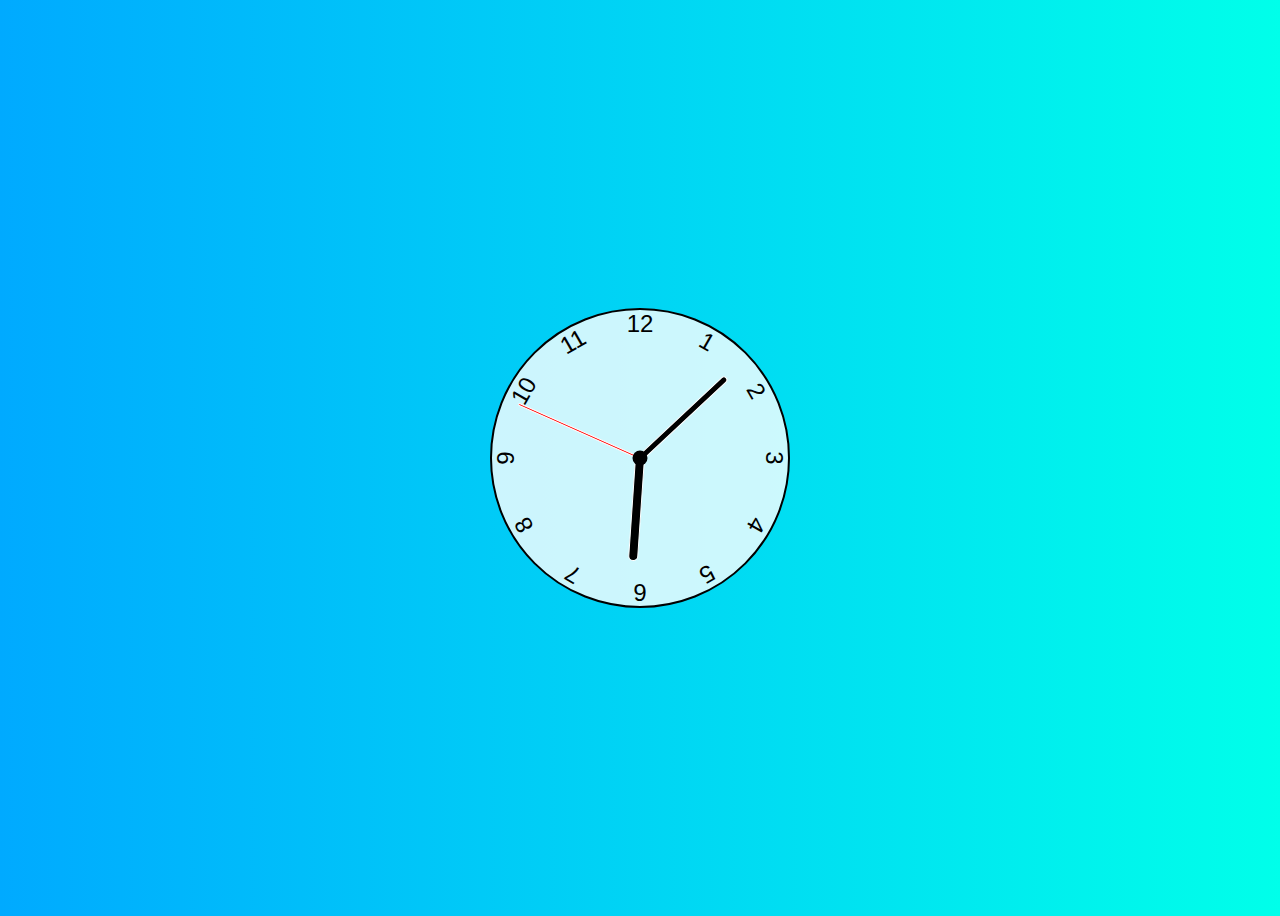
<file: Clock_App/index.html>
<!DOCTYPE html>
<html lang="en">
<head>
  <meta charset="UTF-8">
  <meta name="viewport" content="width=device-width, initial-scale=1.0">
  <meta http-equiv="X-UA-Compatible" content="ie=edge">
  <link href="styles.css" rel="stylesheet">
  <script defer src="script.js"></script>
  <title>Clock</title>
</head>
<body>
  <div class="clock">
    <div class="hand hour" data-hour-hand></div>
    <div class="hand minute" data-minute-hand></div>
    <div class="hand second" data-second-hand></div>
    <div class="number number1">1</div>
    <div class="number number2">2</div>
    <div class="number number3">3</div>
    <div class="number number4">4</div>
    <div class="number number5">5</div>
    <div class="number number6">6</div>
    <div class="number number7">7</div>
    <div class="number number8">8</div>
    <div class="number number9">9</div>
    <div class="number number10">10</div>
    <div class="number number11">11</div>
    <div class="number number12">12</div>
  </div>
</body>
</html>
</file>
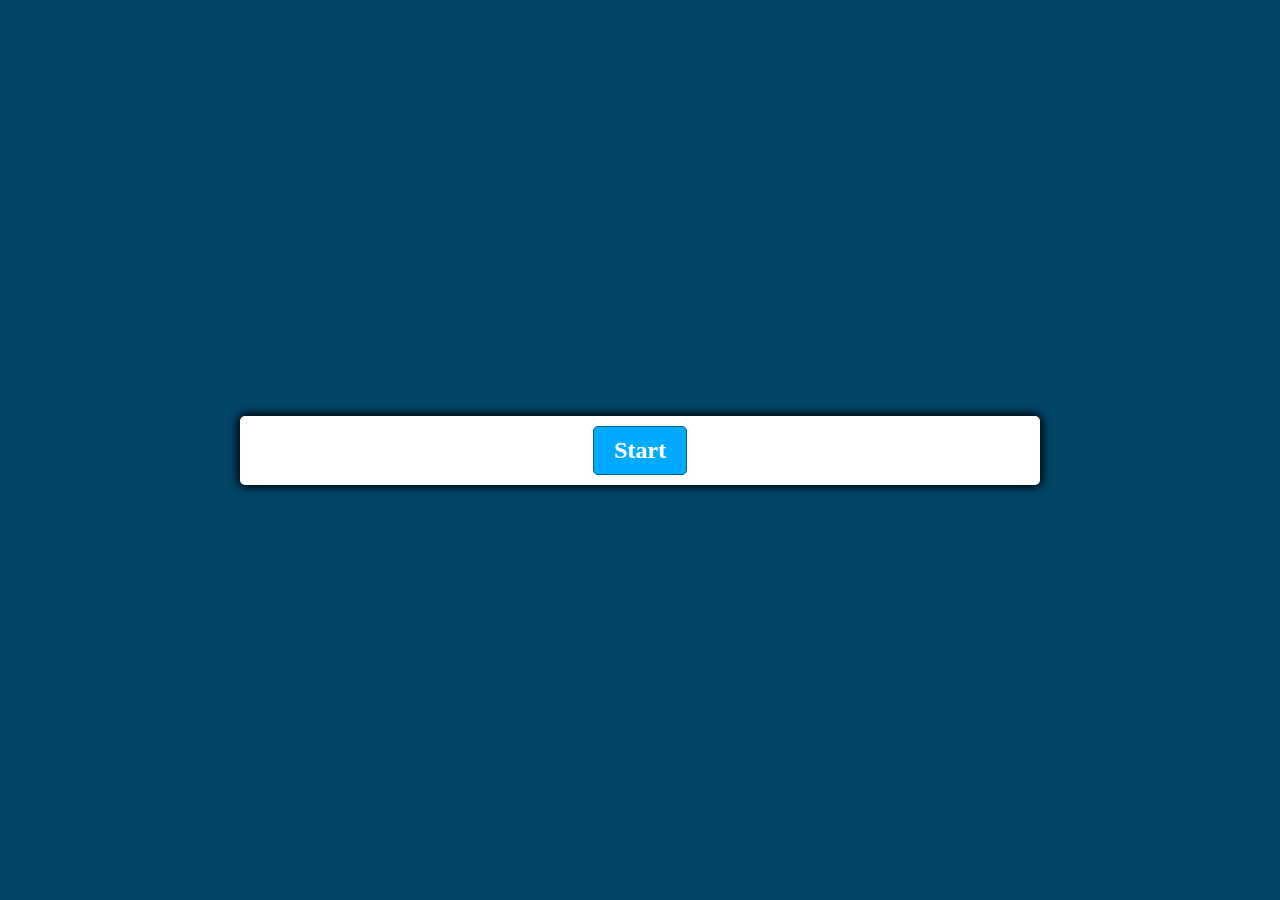
<file: Quiz/index.html>
<!DOCTYPE html>
<html lang="en">
    <head>
        <meta charset="UTF-8">
        <meta name="viewport" content="width=device-width, initial-scale=1.0">
        <meta http-equiv="X-UA-Compatible" content="ie=edge">
        <link href="styles.css" rel="stylesheet">
        <script defer src="script.js"></script>
        <title>Quiz App</title>
      </head>

<body>
    <div class="container">
        <div id="question-container" class="hide">
            <div id="question">Question</div>
            <div id="answer-buttons" class="btn-grid">
                <button class="btn">Answer 1</button>
                <button class="btn">Answer 2</button>
                <button class="btn">Answer 3</button>
                <button class="btn">Answer 4</button>
        </div>
    </div>
        <div class="controls">
            <button id="start-btn" class="btn start-btn">Start</button>
            <button id="next-btn" class="btn next-btn hide">Next</button>
        </div>
    </div>
</body>
</html>
</file>
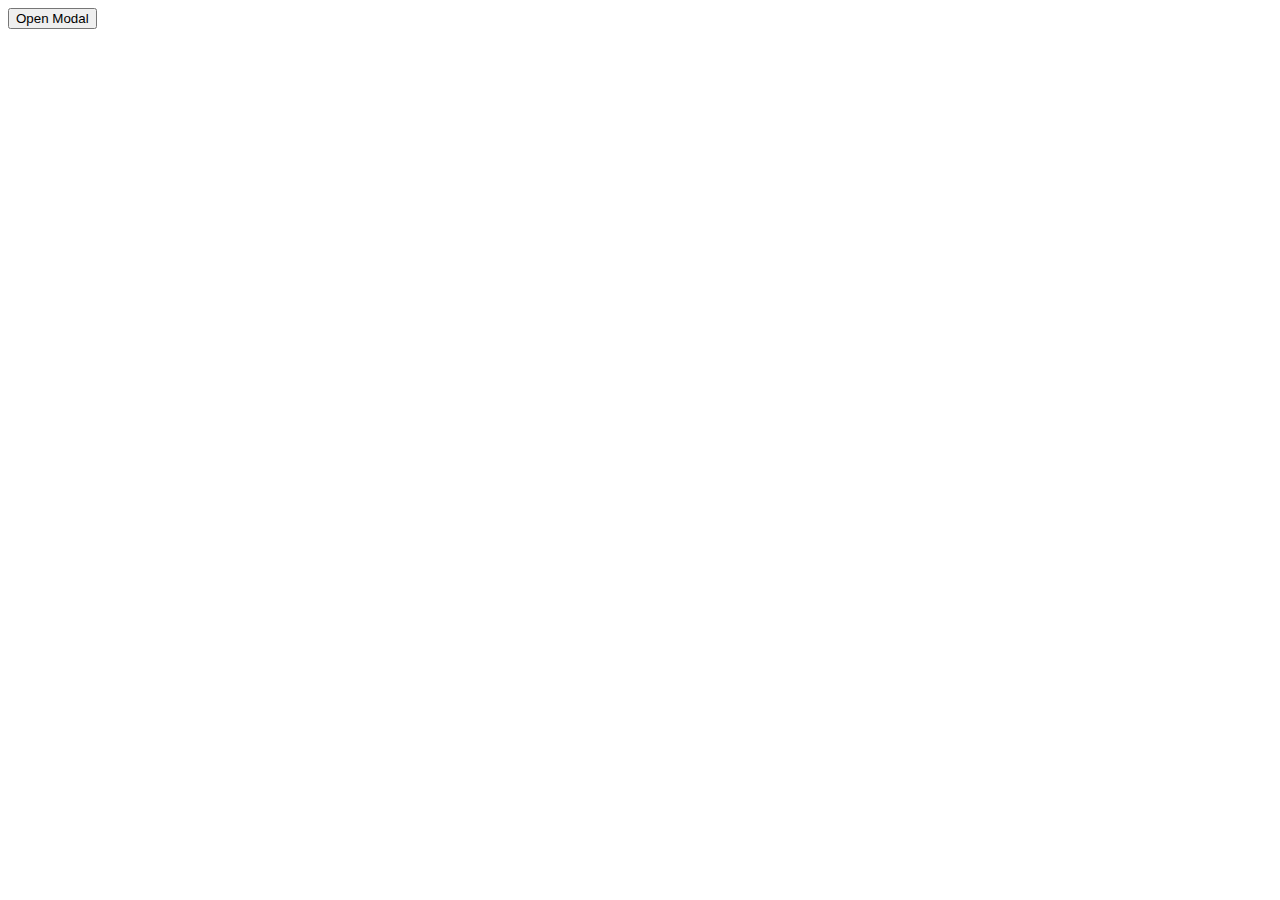
<file: Periodic_Table/Modal/index.html>
<!DOCTYPE html>
<html lang="en">
<head>
  <meta charset="UTF-8">
  <meta name="viewport" content="width=device-width, initial-scale=1.0">
  <meta http-equiv="X-UA-Compatible" content="ie=edge">
  <title>Modal</title>
  <link href="styles.css" rel="stylesheet">
  <script defer src="script.js"></script>
</head>
<body>
  <button data-modal-target="#modal">Open Modal</button>
  <div class="modal" id="modal">
    <div class="modal-header">
      <div class="title">Example Modal</div>
      <button data-close-button class="close-button">&times;</button>
    </div>
    <div class="modal-body">
      Lorem ipsum dolor sit amet consectetur adipisicing elit. Esse quod alias ut illo doloremque eum ipsum obcaecati distinctio debitis reiciendis quae quia soluta totam doloribus quos nesciunt necessitatibus, consectetur quisquam accusamus ex, dolorum, dicta vel? Nostrum voluptatem totam, molestiae rem at ad autem dolor ex aperiam. Amet assumenda eos architecto, dolor placeat deserunt voluptatibus tenetur sint officiis perferendis atque! Voluptatem maxime eius eum dolorem dolor exercitationem quis iusto totam! Repudiandae nobis nesciunt sequi iure! Eligendi, eius libero. Ex, repellat sapiente!
    </div>
  </div>
  <div id="overlay"></div>
</body>
</html>
</file>
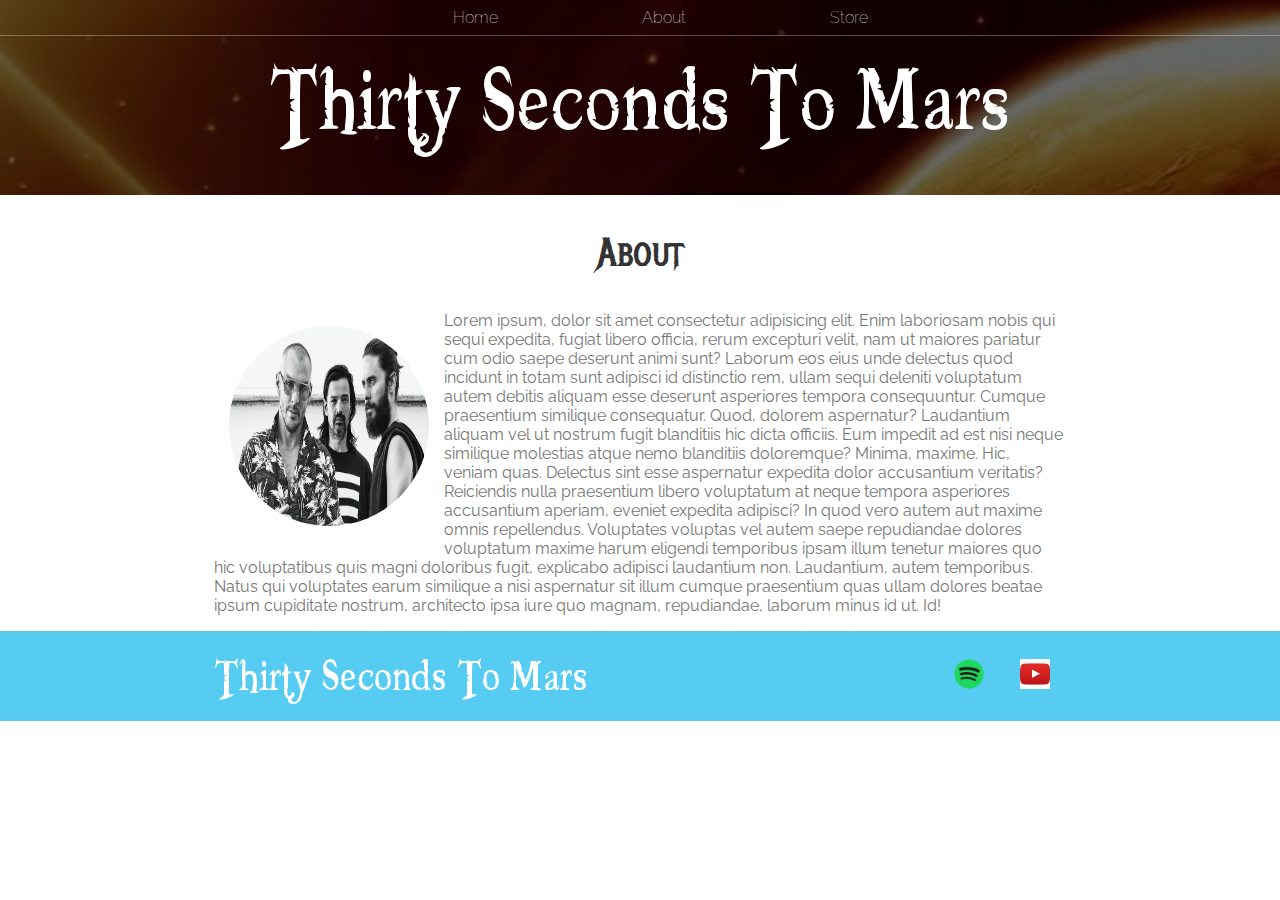
<file: 30 Seconds Mars/about.html>
<!DOCTYPE html>
<html>
    <head>
        <title>30 Seconds to Mars | About</title>
        <meta name="description" content="This is the description">    
        <link rel="stylesheet" href="styles.css">
    </head>
    <body>
        <header class="main-header">
            <nav class="nav main-nav"> 
                <ul>
                    <li><a href="index.html">Home</a></li>
                    <li><a href="about.html">About</a></li>
                    <li><a href="store.html">Store</a></li>
                </ul>
            </nav>
            <h1 class="band-name band-name-large">Thirty Seconds To Mars</h1>
        </header>
        
        <section class="content-section container">
            <h2 class="section-header">About</h2>
            <img class="about-band-image" src="images/band.jpg" alt="Third Seconds to Mars Band picture in black and white">
            <p>Lorem ipsum, dolor sit amet consectetur adipisicing elit. Enim laboriosam nobis qui sequi expedita, fugiat libero officia, rerum excepturi velit, nam ut maiores pariatur cum odio saepe deserunt animi sunt?
            Laborum eos eius unde delectus quod incidunt in totam sunt adipisci id distinctio rem, ullam sequi deleniti voluptatum autem debitis aliquam esse deserunt asperiores tempora consequuntur. Cumque praesentium similique consequatur.
            Quod, dolorem aspernatur? Laudantium aliquam vel ut nostrum fugit blanditiis hic dicta officiis. Eum impedit ad est nisi neque similique molestias atque nemo blanditiis doloremque? Minima, maxime. Hic, veniam quas.
            Delectus sint esse aspernatur expedita dolor accusantium veritatis? Reiciendis nulla praesentium libero voluptatum at neque tempora asperiores accusantium aperiam, eveniet expedita adipisci? In quod vero autem aut maxime omnis repellendus.
            Voluptates voluptas vel autem saepe repudiandae dolores voluptatum maxime harum eligendi temporibus ipsam illum tenetur maiores quo hic voluptatibus quis magni doloribus fugit, explicabo adipisci laudantium non. Laudantium, autem temporibus.
            Natus qui voluptates earum similique a nisi aspernatur sit illum cumque praesentium quas ullam dolores beatae ipsum cupiditate nostrum, architecto ipsa iure quo magnam, repudiandae, laborum minus id ut. Id!</p>
            </section>
            <footer class="main-footer">
                <div class="container main-footer-container">
                    <h3 class="band-name">Thirty Seconds To Mars</h3>
                    <ul class="nav footer-nav">
                        <li>
                            <a href="https://open.spotify.com/artist/0RqtSIYZmd4fiBKVFqyIqD?autoplay=true" target="_blank">
                                <img src="images/Spofify.png" width="50">
                            </a>
                        </li>
                        <li>
                            <a href="https://music.youtube.com/channel/UCK2kzYT3yR6LV_Pji5TDrgA" target="_blank"> 
                                <img src="images/youtube.jpg" width="50">
                            </a>
                        </li>
                    </ul>
                </div>
            </footer>
        </body>
</file>
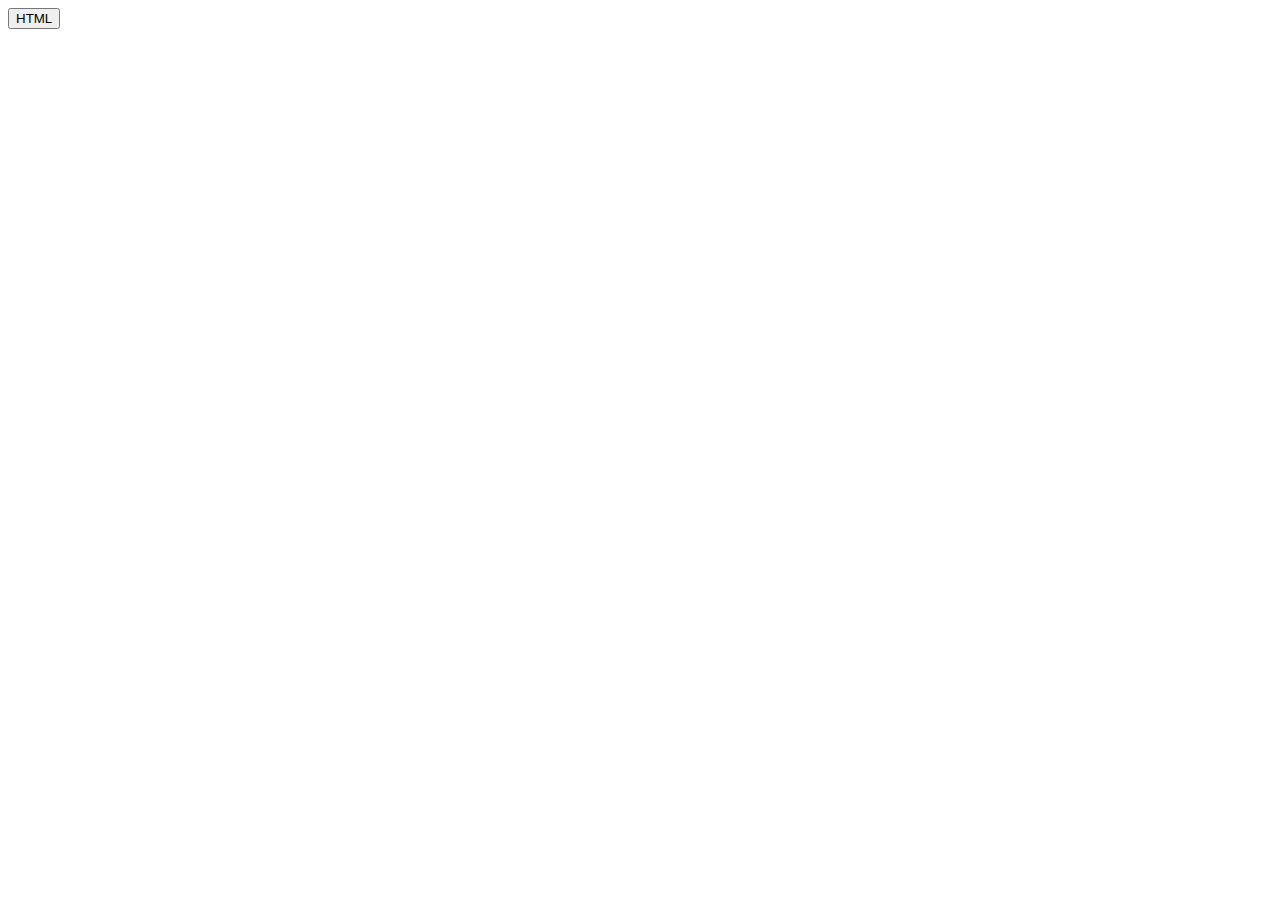
<file: Periodic_Table/Modal/modal.html>
<!DOCTYPE html>
<html lang="en">
<head>
  <meta charset="UTF-8">
  <meta name="viewport" content="width=device-width, initial-scale=1.0">
  <meta http-equiv="X-UA-Compatible" content="ie=edge">
  <title>Modal</title>
  <link href="styles.css" rel="stylesheet">
  <script defer src="script.js"></script>
</head>
<body>
  
    <button data-modal-target="#modal">HTML</button>
        <article class="modal" id="modal">
          <section class="modal-header">
            <h2>HTML</h2>
            <button data-close-button class="close-button" >&times;</button>
          </section>
            <aside class="modal-body">
            </aside>
            <section class="modal-footer">
              <h2>Further information</h2>
                <a href="" target="_blank"> <img src="w3c.png" alt="W3C schools logo"></a>
                <a href="" target="_blank"> <img src="mdn.png" alt="Mozilla Developers Network logo"></a>                   
              <h2>WCAG Success Critera Links</h2>
                <a href="https://www.w3.org/WAI/WCAG21/Understanding/language-of-page.html">SC 3.1.1 Language of Page</a>
            </section>
        </article>
  <div id="overlay"></div>
</body>
</html>
</file>
<file: Clock_App/styles.css>
*, *::after, *::before {
  box-sizing: border-box;
  font-family: Gotham Rounded, sans-serif;
}

body {
  background: linear-gradient(to right, hsl(200, 100%, 50%), hsl(175, 100%, 50%));
  display: flex; 
  justify-content: center;
  align-items: center;
  min-height: 100vh;
  overflow: hidden;

}

.clock {
  width: 300px;
  height: 300px;
  background-color: rgba(255, 255, 255, .8);
  border-radius: 50%;
  border: 2px solid black;
  position: relative;
}
.clock .number {
  --rotation: 0;
  position: absolute;
  width: 100%;
  height: 100%;
  text-align: center;
  transform: rotate(var(--rotation));
  font-size: 1.5em;
}

.clock .number1 { --rotation: 30deg;}
.clock .number2 { --rotation: 60deg;}
.clock .number3 { --rotation: 90deg;}
.clock .number4 { --rotation: 120deg;}
.clock .number5 { --rotation: 150deg;}
.clock .number6 { --rotation: 180deg;}
.clock .number7 { --rotation: 210deg;}
.clock .number8 { --rotation: 240deg;}
.clock .number9 { --rotation: 270deg;}
.clock .number10 { --rotation: 300deg;}
.clock .number11 { --rotation: 330deg;}

.clock .hand {
  --rotation: 0;
  position: absolute;
  bottom: 50%;
  left: 50%;
  background-color: black;
  border: 1px solid white;
  border-top-left-radius: 10px;
  border-top-right-radius: 10px;
  transform-origin: bottom ;
  z-index: 10;
  transform: translateX(-50%) rotate(calc(var(--rotation) * 1deg)); 
}
.clock::after {
  content: '';
  position: absolute;
  background-color: black;
  z-index: 11;
  width: 15px;
  height: 15px;
  top: 50%;
  left: 50%;
  transform: translate(-50%, -50%) ;
  border-radius: 50%;
}

.clock .hand.second{
  width: 3px;
  height: 45%;
  background-color: red;
 
}

.clock .hand.minute{
  width: 7px;
  height: 40%;
  background-color: black;
 
}

.clock .hand.hour{
  width: 10px;
  height: 35%;
  background-color: black;
 
}
</file>
<file: Quiz/styles.css>
*, *::before, *::after{
    box-sizing: border-box;
    font-family: fantasy;
}

:root {
    --hue-neutral: 200;
    --hue-wrong: 0;
    --hue-correct: 145;
}

body {
    --hue: var(--hue-neutral);
    padding: 0;
    margin: 0;
    display: flex;
    width: 100vw;
    height: 100vh;
    justify-content: center;
    align-items: center;
    background-color: hsl(var(--hue), 100%, 20%);
}

body.correct {
    --hue: var(--hue-correct);   
}

body.wrong{
    --hue: var(--hue-wrong);
}

.container {
    width: 800px;
    max-width: 80%;
    background-color: white;
    border-radius: 5px;
    padding: 10px;
    box-shadow: 0 0 10px 2px;
}

.btn-grid {
    display: grid;
    grid-template-columns: repeat(2, auto);
    gap: 10px;
    margin: 20px 0;
}

.btn {
    --hue: var(--hue-neutral);
    border: 1px solid hsl(var(--hue), 100%, 30%);
    background-color: hsl(var(--hue), 100%, 50%);
    border-radius: 5px;
    padding: 5px 10px;
    color: white;
    outline: none;
}

.btn:hover {
    border-color: black;
}

.btn.correct {
    --hue: var(--hue-correct);
    color: black;
}

.btn.wrong{
    --hue: var(--hue-wrong);
}

.start-btn, .next-btn {
    font-size: 1.5rem;
    font-weight: bold;
    padding: 10px 20px;
}

.controls {
    display: flex;
    justify-content: center;
    align-items: center;
}

.hide {
    display: none;
}
</file>
<file: Periodic_Table/Modal/styles.css>
*, *::after, *::before {
    box-sizing: border-box;
  }
  
  .modal {
    position: fixed;
    top: 50%;
    left: 50%;
    transform: translate(-50%, -50%) scale(0);
    transition: 200ms ease-in-out;
    border: 1px solid black;
    border-radius: 10px;
    z-index: 10;
    background-color: white;
    width: 500px;
    max-width: 80%;
  }
  
  .modal.active {
    transform: translate(-50%, -50%) scale(1);
  }
  
  .modal-header {
    padding: 5px 10px;
    display: flex;    
    justify-content: space-between;
    align-items: normal;
    border-bottom: 1px solid black;
  }


  .modal-footer section {
    font-size: .5em;
    padding: 10px 15px;
    display: grid;
    grid-template-columns: 2fr;
    grid-template-rows: auto;
    border-top: 1px dotted black;
    border-bottom: 1px dotted black;
  }

  .modal-footer img {
    margin-top: 5px;
    width: 30px;
    height: 30px;
  }

.modal-footer h2 {
  font-size: 1.5rem;
  margin: 0px;
  padding: 0px;
}

  .modal-header .close-button {
    cursor: pointer;
    border: none;
    outline: none;
    background: none;
    font-size: 1.25rem;
    font-weight: bold;
  }
  
  .modal-body {
    padding: 10px 15px;
  }
  
  #overlay {
    position: fixed;
    opacity: 0;
    transition: 200ms ease-in-out;
    top: 0;
    left: 0;
    right: 0;
    bottom: 0;
    background-color: rgba(0, 0, 0, .5);
    pointer-events: none;
  }
  
  #overlay.active {
    opacity: 1;
    pointer-events: all;
  }
</file>
<file: 30 Seconds Mars/styles.css>
@import url('https://fonts.googleapis.com/css?family=Raleway:300,400');
@import url("https://fonts.googleapis.com/css?family=Metal+Mania");

@font-face {
    font-family: "booter - Zero Zero";
    src: url(Fonts/Booter\ -\ Zero\ Zero.woff) format("woff"),
        url(Fonts/Booter\ -\ Zero\ Zero.woff2) format("woff2");
    font-weight: normal;
    font-style: normal;
    }  

* {
    box-sizing: border-box;
    font-family: Raleway;
    color: #777;
}


html, body {
    margin: 0;
    padding: 0;
}

.nav ul {
    margin: 0;
}

.nav li {
    display: inline;
}

.nav a {
    display: inline-block;
    padding: .5em;
    color: white;
    text-decoration: none;
}

.main-nav {
    text-align: center;
    font-size: 1.1 em;
    font-weight: lighter;
    border-bottom: 1px solid rgba(255, 255, 255, .3);
}

.main-nav li {
    padding: 0 5%;    
}

.nav a:hover {
    background-color: rgba(255, 255, 255, .3)
}

.main-header {
    background-color: rgba(0, 0, 0, .6);
    background-image: url(images/background.jpg);
    background-blend-mode: multiply;
    background-size: cover;
    padding-bottom: 30px;     
}

.band-name{
    text-align: center;
    margin: 0;
    font-size: 4em;
    font-family: "booter - Zero Zero";
    font-weight: normal;
    color: white;
}

.band-name-large {
    font-size: 8em;
}

.content-section {
    margin: 1em;
}

.container {
    max-width: 900px;
    margin: 0 auto;
    padding: 0 1.5em;
}

.section-header {
    font-family: "Metal Mania";
    font-weight: normal;
    color: #333;
    text-align: center;
    font-size: 2.5em;
}

.about-band-image {
    float: left;
    height: 200px;
    width:  200px;
    margin: 15px;
    border-radius: 50%;
}

.main-footer {
    background-color: #56CCF2;
    color: white;
    padding: .25em 0; 
}

.main-footer-container {
    display: flex;
    align-items: center;
}

.main-footer-container ul {
    flex-grow: 1;
    text-align: end;
}

.footer-nav li {
    padding: 0 .5em;
}

.footer-nav img{
    width: 30px;
    height: 30px;
}

.btn {
    text-align: center;
    vertical-align: middle;
    padding: .67em;
    cursor: pointer;
}

.btn-header {
    margin: .5em 15% 2em 15%;
    color: white ;
    border: 2px solid #2d9cdb;
    background-color: rgba(255, 255, 255, .1);
    border-radius: 0;
    font-size: 1.5em;
    font-weight: lighter;
    padding-left: 2em;
    padding-right: 2em;             
}

.btn-header:hover {
background-color: rgba(255, 255, 255, .3    );
}

.btn-play {
    display: block;
    margin: 0 auto;
    color: #2d9cdb;
    font-size: 4em;
    border-radius: 50%;
    padding: 0;
    width: 100px;
    height: 100px;
}

.tour-row {
    border-bottom: 1px solid black;
    padding-bottom: 1em;
    margin-bottom: 1em;
}

.tour-row:last-child {
    border-bottom: none;
}

.tour-item{
    display: inline-block;
    padding: right 0.5em;
}

.tour-date{
    color: #555;
    font-weight: bold;
    width: 17%;

}

.tour-arena{
    width: 40%;
    
}

.tour-city {
    width: 20%;
}

.tour-btn{
    max-width: 19%;
}

.btn-primary {
    color: white;
    background-color: #56ccf2;
    border: none;
    border-radius: .3em;
    font-weight: bold;
}

.btn-primary:hover {
    background-color: #2D9CDB;
}

.shop-item{
    margin: 30px;
}

.shop-item-title {
    display: block;
    width: 100%;
    text-align: center;
    font-weight: bold;
    font-size: 1.5em;
    color: #333;
    margin-bottom: 15px;
}

.shop-item-image{
    height: 250px;

}

.shop-item-details{
    display: flex;
    align-items: center;
    padding: 5px;
}

.shop-item-price{
    flex-grow: 1;
    color: #333;
    
}

.shop-items{
    display: flex;
    flex-wrap: wrap;
    justify-content: space-around;
}

.cart-header{
    font-weight: bold;
    font-size: 1.2em;
    color: #333;
}

.cart-column{
    display: flex;
    align-items: center;
    border-bottom: 2px black;
    margin-right: 1.5em;
    padding-bottom: 10px;
    margin-top: 10px;
}

.cart-row{
    display: flex;
}

.cart-item{
    width: 45%;
}

.cart-price{
    width: 20%;
    font-size: 1.2em;
    color: #555;

}

.cart-qty{
    width: 35%;
}

.cart-item-title{
    color: #555;
    margin-left: .5em;
    font-size: 1.2em;
}

.cart-item-img{
    width: 75px;
    height: auto;
    border-radius: 10px;
}

.btn-danger{
    color: white;
    background-color: #eb5757;
    border: none;
    border-radius: .3em;
    font-weight: bold;
}

.btn-danger:hover{
    background-color: #cc4c4c;
}

.cart-qty-input{
    height: 34px;
    width: 50px;
    border-radius: 5px;
    border: 1px solid #56ccf2;
    background-color: #ccce;
    color: #555;
    padding: 0;
    text-align: center;
    font-size: 1.2em;
    margin-right: 25px;
}

.cart-total{
    text-align: end;
    margin-top: 10px ;
    margin-right: 10px;    
}

.cart-total-title{
    font-weight: bold;
    font-size: 1.5em;
    color: black;  
    margin-right: 20px;

}

.cart-total-price{
    color: #333;
}

.btn-purchase{
    display: block;
    margin: 40px auto 80px auto;
    font-size: 1.75em;
}
</file>
